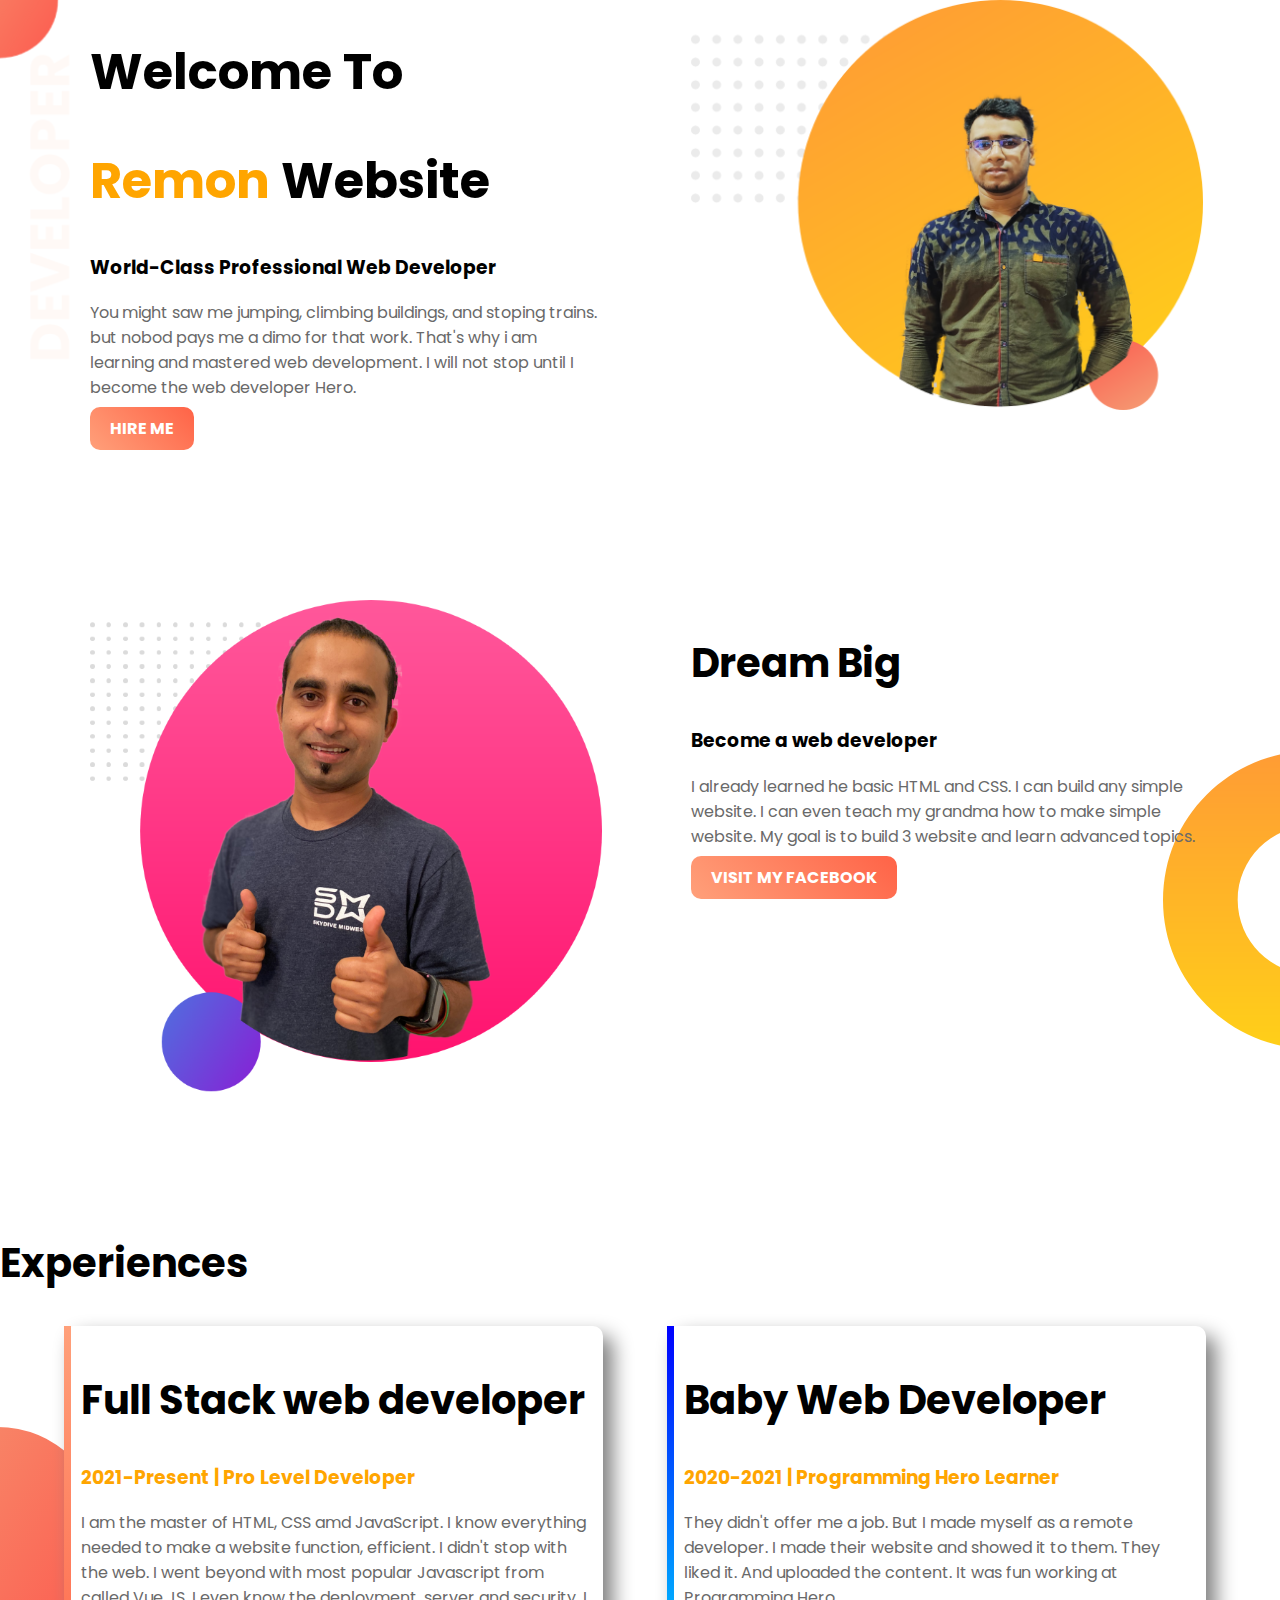
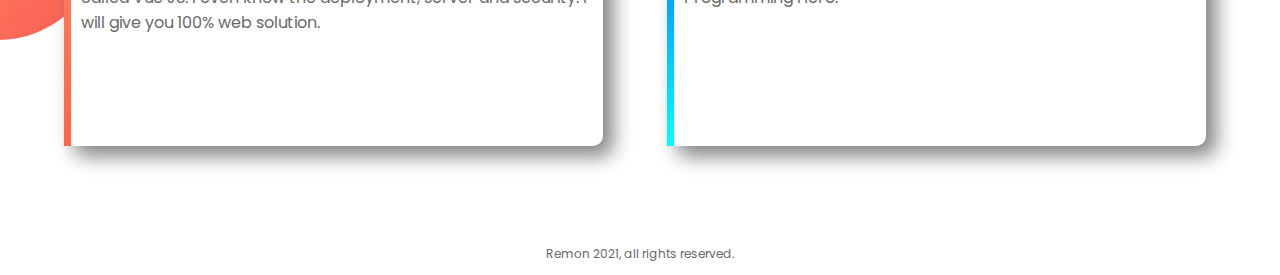
<file: index.html>
<!DOCTYPE html>
<html lang="en">

<head>
    <meta charset="UTF-8">
    <meta http-equiv="X-UA-Compatible" content="IE=edge">
    <meta name="viewport" content="width=device-width, initial-scale=1.0">
    <title>Remon Web Developer</title>
    <link rel="stylesheet" href="style.css">
    <link rel="preconnect" href="https://fonts.gstatic.com">
    <link href="https://fonts.googleapis.com/css2?family=Poppins&display=swap" rel="stylesheet">
</head>

<body>
    <section class="top-banner">
        <div class="half-width">
            <h1>Welcome To </h1>
            <h1><span class="orange-highlight">Remon</span> Website</h1>

            <h3>World-Class Professional Web Developer</h3>
            <p>You might saw me jumping, climbing buildings, and stoping trains. but nobod pays me a dimo for that work.
                That's why i am learning and mastered web development. I will not stop until I become the web developer
                Hero.</p>
            <a class="link-button" target="_blank"
                href="https://www.linkedin.com/in/md-mehedi-islam-remon-0364b3144/">HIRE ME</a>
        </div>
        <div class="half-width">
            <img src="images/profile1.png" alt="">
        </div>
    </section>

    <section class="dream-area">
        <div class="half-width">
            <img src="images/jhankar2.png" alt="">
        </div>
        <div class="half-width">
            <h2>Dream Big</h2>
            <h3>Become a web developer</h3>
            <p>I already learned he basic HTML and CSS. I can build any simple website. I can even teach my grandma how
                to make simple website. My goal is to build 3 website and learn advanced topics. </p>
            <a class="link-button" target="_blank" href="https://www.facebook.com/mehediislam.remon/">VISIT MY
                FACEBOOK</a>
        </div>
    </section>

    <section class="experience-area">
        <h2>Experiences</h2>
        <div id="full-stack" class="half-width single-experiene">
            <h2>Full Stack web developer</h2>
            <h3 class="orange-highlight">2021-Present | Pro Level Developer</h3>
            <p>I am the master of HTML, CSS amd JavaScript. I know everything needed to make a website function, efficient. I
                didn't stop with the web. I went beyond with most popular Javascript from called Vue JS. I even know the
                deployment, server and security. I will give you 100% web solution.</p>
        </div>
        <div id="baby-web" class="half-width single-experiene">
            <h2>Baby Web Developer</h2>
            <h3 class="orange-highlight">2020-2021 | Programming Hero Learner</h3>
            <p>They didn't offer me a job. But I made myself as a remote developer. I made their website and showed it
                to them. They liked it. And uploaded the content. It was fun working at Programming Hero. </p>
        </div>

    </section>
    <footer>
        <p> Remon 2021, all rights reserved.</p>
    </footer>

</body>

</html>
</file>
<file: style.css>
body{
    font-family: 'Poppins', sans-serif;
    margin: 0;
}
h1{
    font-size: 50px;
}
.orange-highlight{
    color: orange;
}
.half-width{
    width: 40%;
   float: left;
    margin-left: 5%;
    padding-left: 2%;
}
.half-width img{
width: 100%;
}
.top-banner{
    background-image: url("images/top-banner.png");
    background-repeat: no-repeat;
}
section{
    height: 500px;
    padding-bottom: 100px;
}
.link-button{
    text-decoration: none;
    background-image: linear-gradient(45deg, lightSalmon,tomato);
    padding: 10px 20px;
    border-radius: 10px;
color: white;
font-weight: 700;
}
h2{
    font-size: 40px;
}
p{
    color:dimgray;
}
.dream-area{
    background-image: url(images/dream-bg.png);
    background-repeat: no-repeat;
    background-position: right;
}
.single-experiene{
    box-shadow: 10px 10px  20px gray;
    border-radius: 10px;
    height: 80%;
    background:white;
    padding: 10px;
}
.experience-area{
    background-image: url(images/exp-bg.png);
    background-repeat: no-repeat;
    background-position: left;
}
#full-stack{
    border-left: 7px solid;
    border-image: linear-gradient(180deg,lightSalmon,tomato);
    border-image-slice: 1;
}
#baby-web{
    border-left: 7px solid;
    border-image:linear-gradient(180deg,blue,cyan);
    border-image-slice: 1;
}
footer p{
text-align: center;
font-size: 12px;
}
</file>
